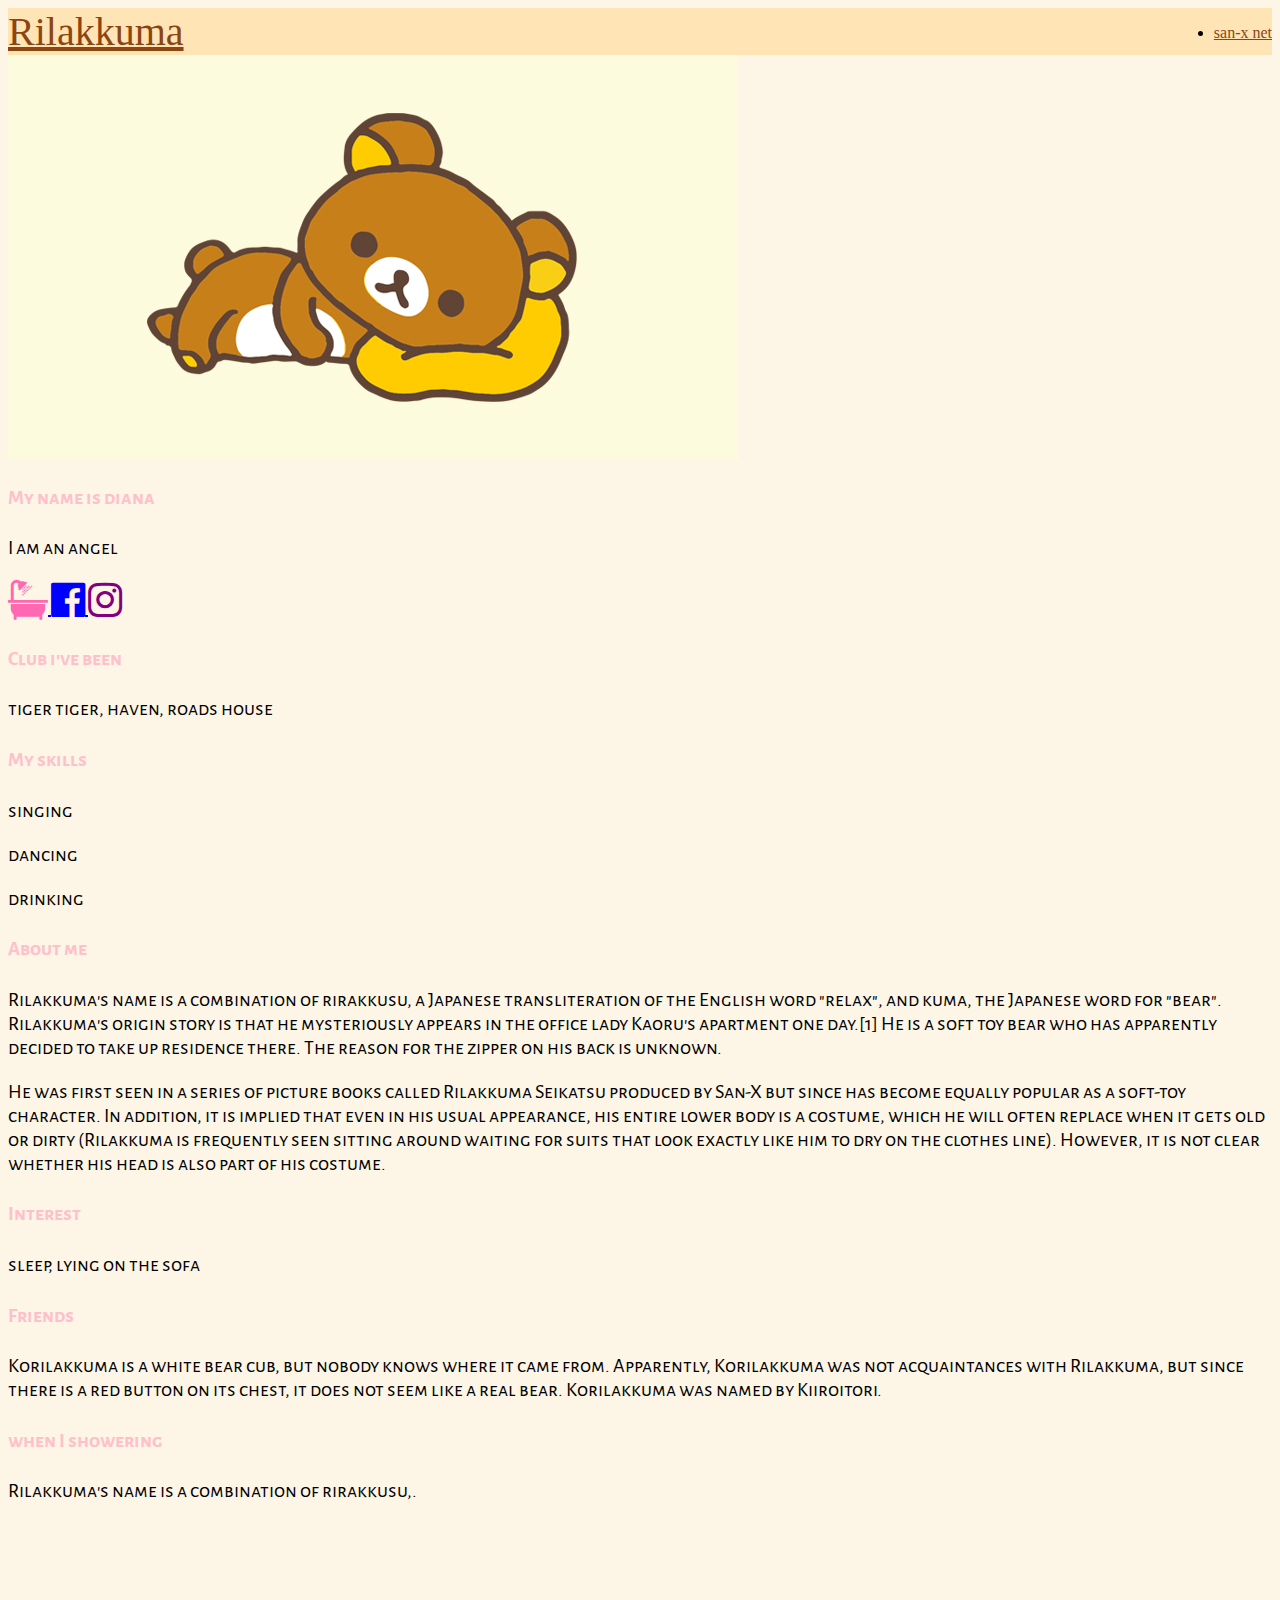
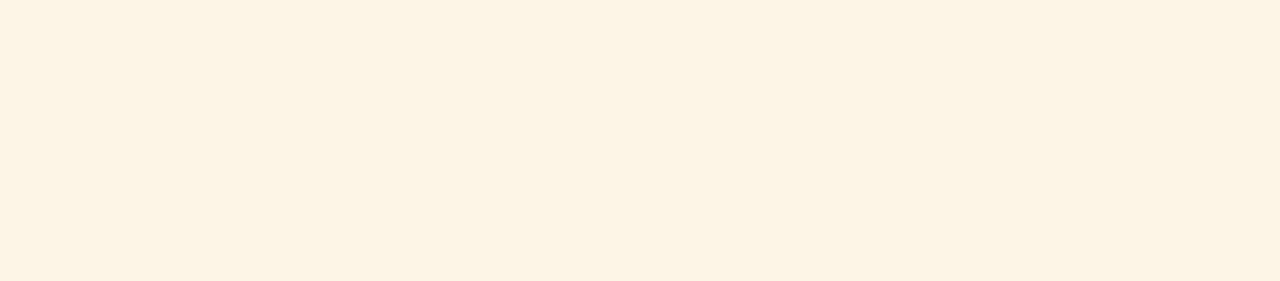
<file: index.html>
<html>
	<head>
		<link rel="stylesheet" href="https://maxcdn.bootstrapcdn.com/bootstrap/4.0.0-beta.3/css/bootstrap.min.css" integrity="sha384-Zug+QiDoJOrZ5t4lssLdxGhVrurbmBWopoEl+M6BdEfwnCJZtKxi1KgxUyJq13dy" crossorigin="anonymous">
		<link href="https://maxcdn.bootstrapcdn.com/font-awesome/4.7.0/css/font-awesome.min.css" rel="stylesheet" integrity="sha384-wvfXpqpZZVQGK6TAh5PVlGOfQNHSoD2xbE+QkPxCAFlNEevoEH3Sl0sibVcOQVnN" crossorigin="anonymous">
		<link rel="stylesheet" href="css/style.css">
		<link rel="stylesheet" href="https://cdnjs.cloudflare.com/ajax/libs/animate.css/3.5.2/animate.min.css">
		<link href="https://fonts.googleapis.com/css?family=Alegreya+Sans+SC" rel="stylesheet">
	</head>
	<body class="body">
		<nav class="navbar navbar-dark titlecolumn mb-3">
		      <div class="container">
		        <a class="navbar-brand titlename" href="about.html"> Rilakkuma </a>
		        <ul class="nav navbar-nav pull-right" >
		          <li class="nav-item active">
		            <a class="nav-link" href="http://www.san-x.jp/">san-x net</a>
          		  </li>
        		</ul>
      		  </div>

    	</nav>

		<div class="container"> 
		  <div class="row">
		  	<div class="col-md-4">

		  		<div class="card text-center mb-3">
		  			<div class="card-body">

		  				<img class="rounded-circle img-width-fix animated swing" src="img/rilakkuma.jpg" alt="rilakkuma">

		  				<h4 class="card-title">
		  					My name is diana
		  				</h4>

		  				<p class="card-text">
		  					I am an angel
		  				</p>
		  				
		  			</div>
		  			<div class="card-footer">
		  					<a href="https://www.youtube.com/watch?v=-n5xRsnhT7Q">
				  			<i class="fa fa-bath" style="font-size:40px; color:hotpink;"></i>
				  			</a>
				  			<a href="https://www.facebook.com/RilakkumaRilakkumaSanX/">
							<i class="fa fa-facebook-official" style="font-size:40px; color:blue;"></i>
							</a>
							<a href="https://www.instagram.com/rilakkumaus/?hl=en">
							<i class="fa fa-instagram" aria-hidden="true" style="font-size: 40px; color:purple;" ></i>
							</a>
				  	</div>
		  		</div>



		  		<div class="card text-center mb-3">
		  			<div class="card-body">

		  				<h4 class="card-title">
		  					Club i've been
		  				</h4>

		  				<p class="card-text">
		  					tiger tiger, haven, roads house
		  				</p>

		  			</div>

		  		</div>

		  		<div class="card text-center mb-3">
		  			<div class="card-body">
		  				<h4 class="card-title">
		  					My skills 
		  				</h4>
						
						<p class="card-text">
		  					singing
		  				</p>
		  				<div class="progress">
		  				  <div class="progress-bar bg-success" style="width: 67%"></div>
		  				</div>

		  				<p class="card-text">
		  					dancing
		  				</p>
		  				<div class="progress">
		  				  <div class="progress-bar bg-warning" style="width: 36%"></div>
		  				</div>

		  				<p class="card-text">
		  					drinking
		  				</p>
		  				<div class="progress">
		  				  <div class="progress-bar bg-info" style="width: 95%"></div>
		  				</div>
		  			</div>

		  		</div>
		  		
		  	</div> <!-- end of left hand column -->

		  	<div class="col-md-8">
		  		<div class="card text-left mb-3">
		  			<div class="card-body">

		  				<h4 class="card-title">
		  					About me
		  				</h4>

		  				<p class="card-text" >
		  					Rilakkuma's name is a combination of rirakkusu, a Japanese transliteration of the English word "relax", and kuma, the Japanese word for "bear". Rilakkuma's origin story is that he mysteriously appears in the office lady Kaoru's apartment one day.[1] He is a soft toy bear who has apparently decided to take up residence there. The reason for the zipper on his back is unknown.

		  				</p>
		  				<p class="card-text" >
							
							He was first seen in a series of picture books called Rilakkuma Seikatsu produced by San-X but since has become equally popular as a soft-toy character. In addition, it is implied that even in his usual appearance, his entire lower body is a costume, which he will often replace when it gets old or dirty (Rilakkuma is frequently seen sitting around waiting for suits that look exactly like him to dry on the clothes line). However, it is not clear whether his head is also part of his costume.
		  				</p>


		  			</div>

		  		</div>
		  		<div class="card text-left mb-3">
		  			<div class="card-body">

		  				<h4 class="card-title">
		  					Interest
		  				</h4>

		  				<p class="card-text">
		  					sleep, lying on the sofa
		  				</p>

		  			</div>
		  			<div class="card-body">

		  				<h4 class="card-title">
		  					Friends
		  				</h4>

		  				<p class="card-text">
						
						Korilakkuma is a white bear cub, but nobody knows where it came from.
						Apparently, Korilakkuma was not acquaintances with Rilakkuma, but since there is a red button on its chest, it does not seem like a real bear.
						Korilakkuma was named by Kiiroitori.
		  				</p>

		  			</div>
		  			

		  		</div>
		  		<div class="card text-left mb-3">
		  			<div class="card-body">

		  				<h4 class="card-title">
		  					when I showering
		  				</h4>

		  				<p class="card-text" >
		  					Rilakkuma's name is a combination of rirakkusu,.

		  				</p>
		  				
		  				<iframe width="600" height="350" src="https://www.youtube.com/embed/tgsklP_zoxA" frameborder="0" allow="autoplay; encrypted-media" allowfullscreen></iframe>


		  			</div>

		  		</div>
		  	</div> <!-- end of right hand column -->
		  </div> <!-- end of row -->
		</div> <!-- end of container -->
	</body>

</html>
</file>
<file: css/style.css>
.row {
	font-family: 'Alegreya Sans SC', sans-serif;
	font-size:20px;
}


.img-width-fix {
	max-width: 100%; 
}

.titlename {
	color: saddlebrown !important;
	font-size: 40px;
	font-style: monospace; 
}

.titlecolumn{
	background-color: moccasin;
}

.nav-link {
	color: saddlebrown !important;
}

.jumbotron{
	background-image: url("../img/rilapaper.gif");
	max-width: 100%;
}

.display-1{
	font-size: 85px;
	color:white;

}

.display-3{
	font-size:105px;
	color:white;
}

.card-title{
	color: pink;
}
.card-footer{
	size: 20px;
}

.body{
	background-color:oldlace;
}
</file>
